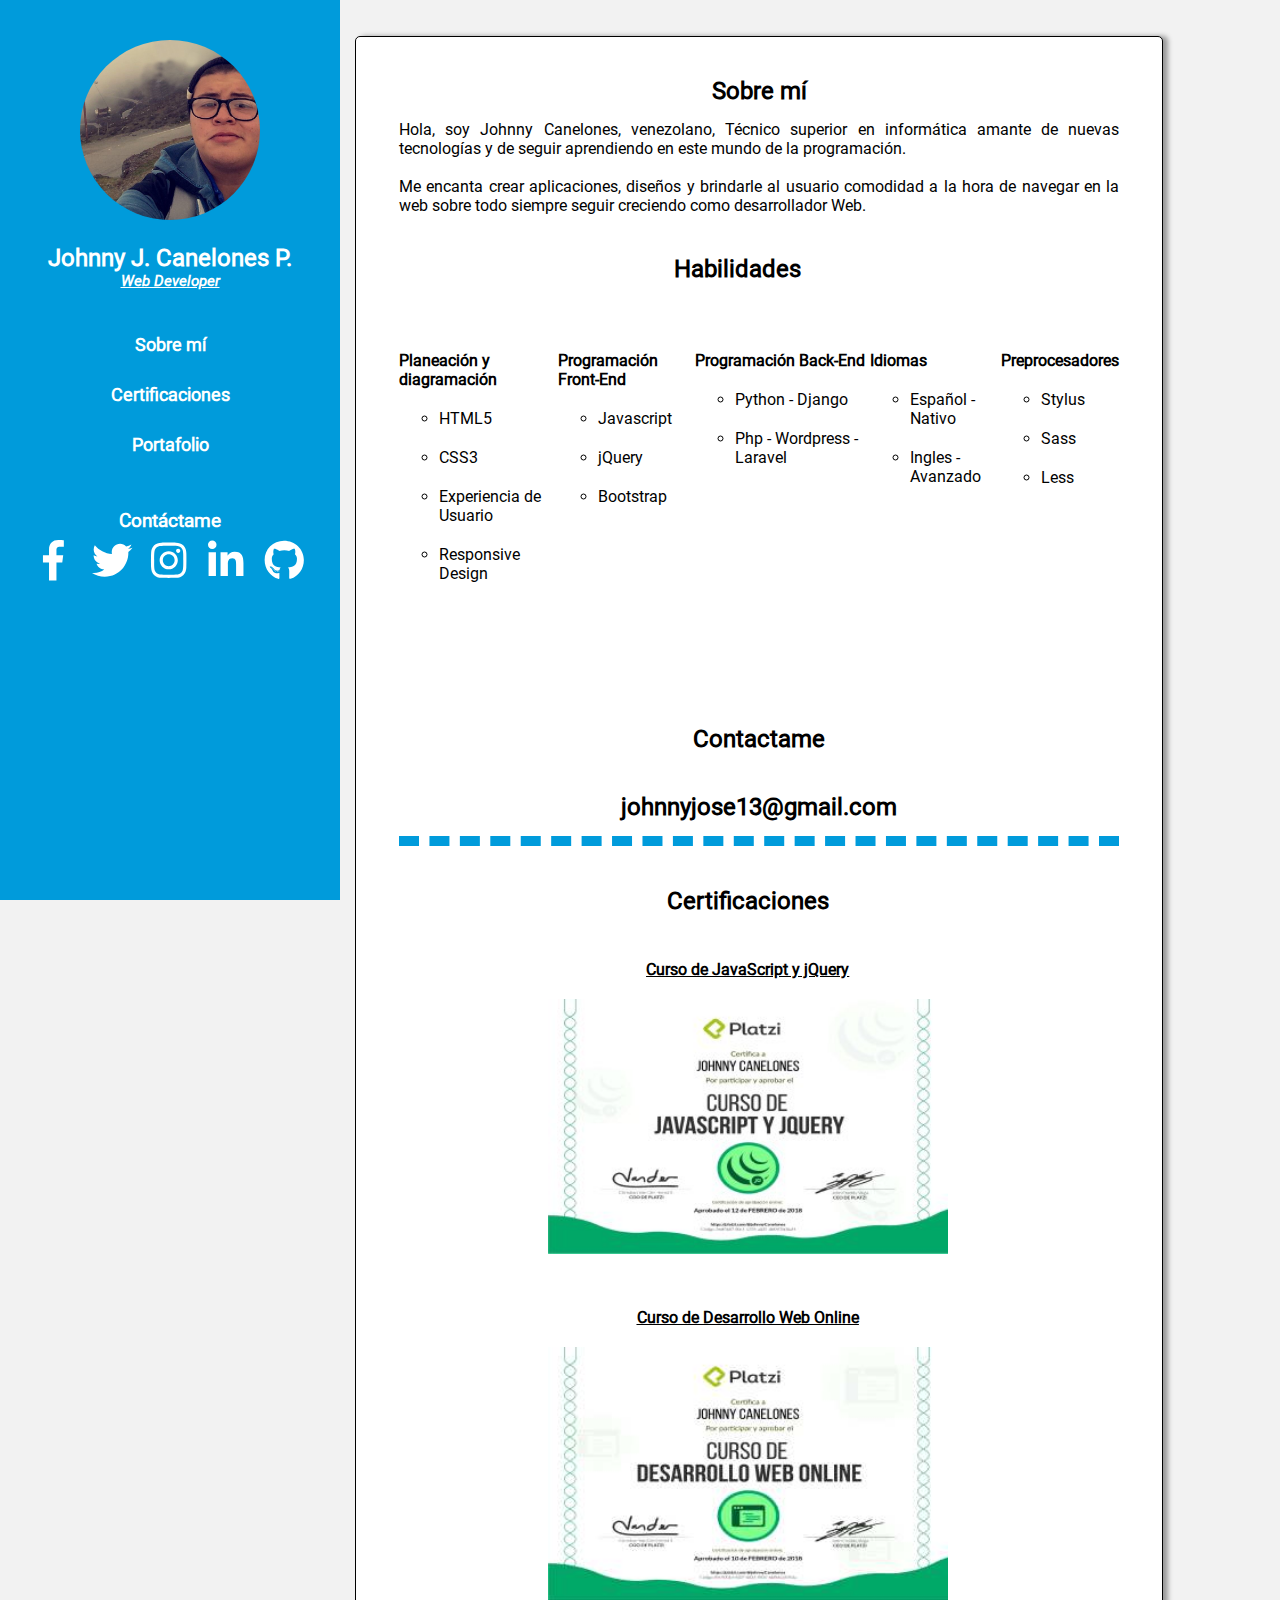
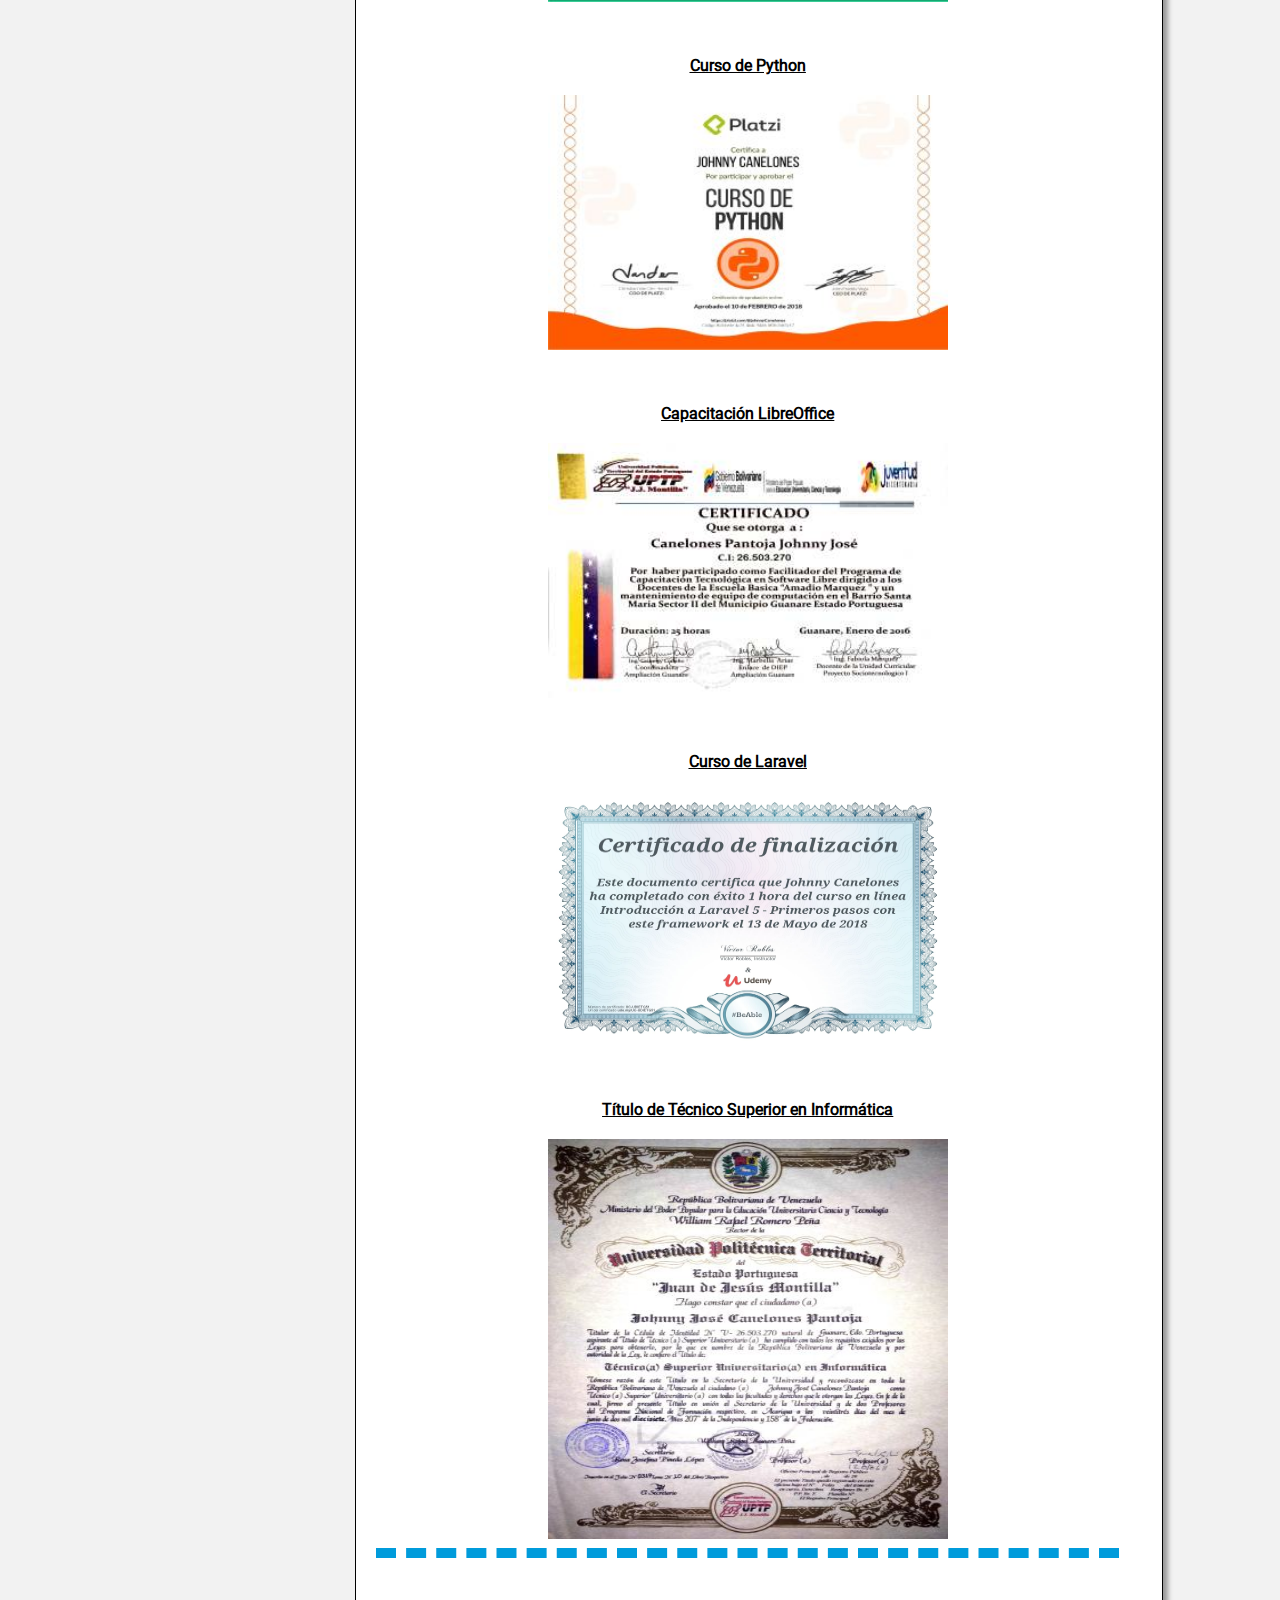
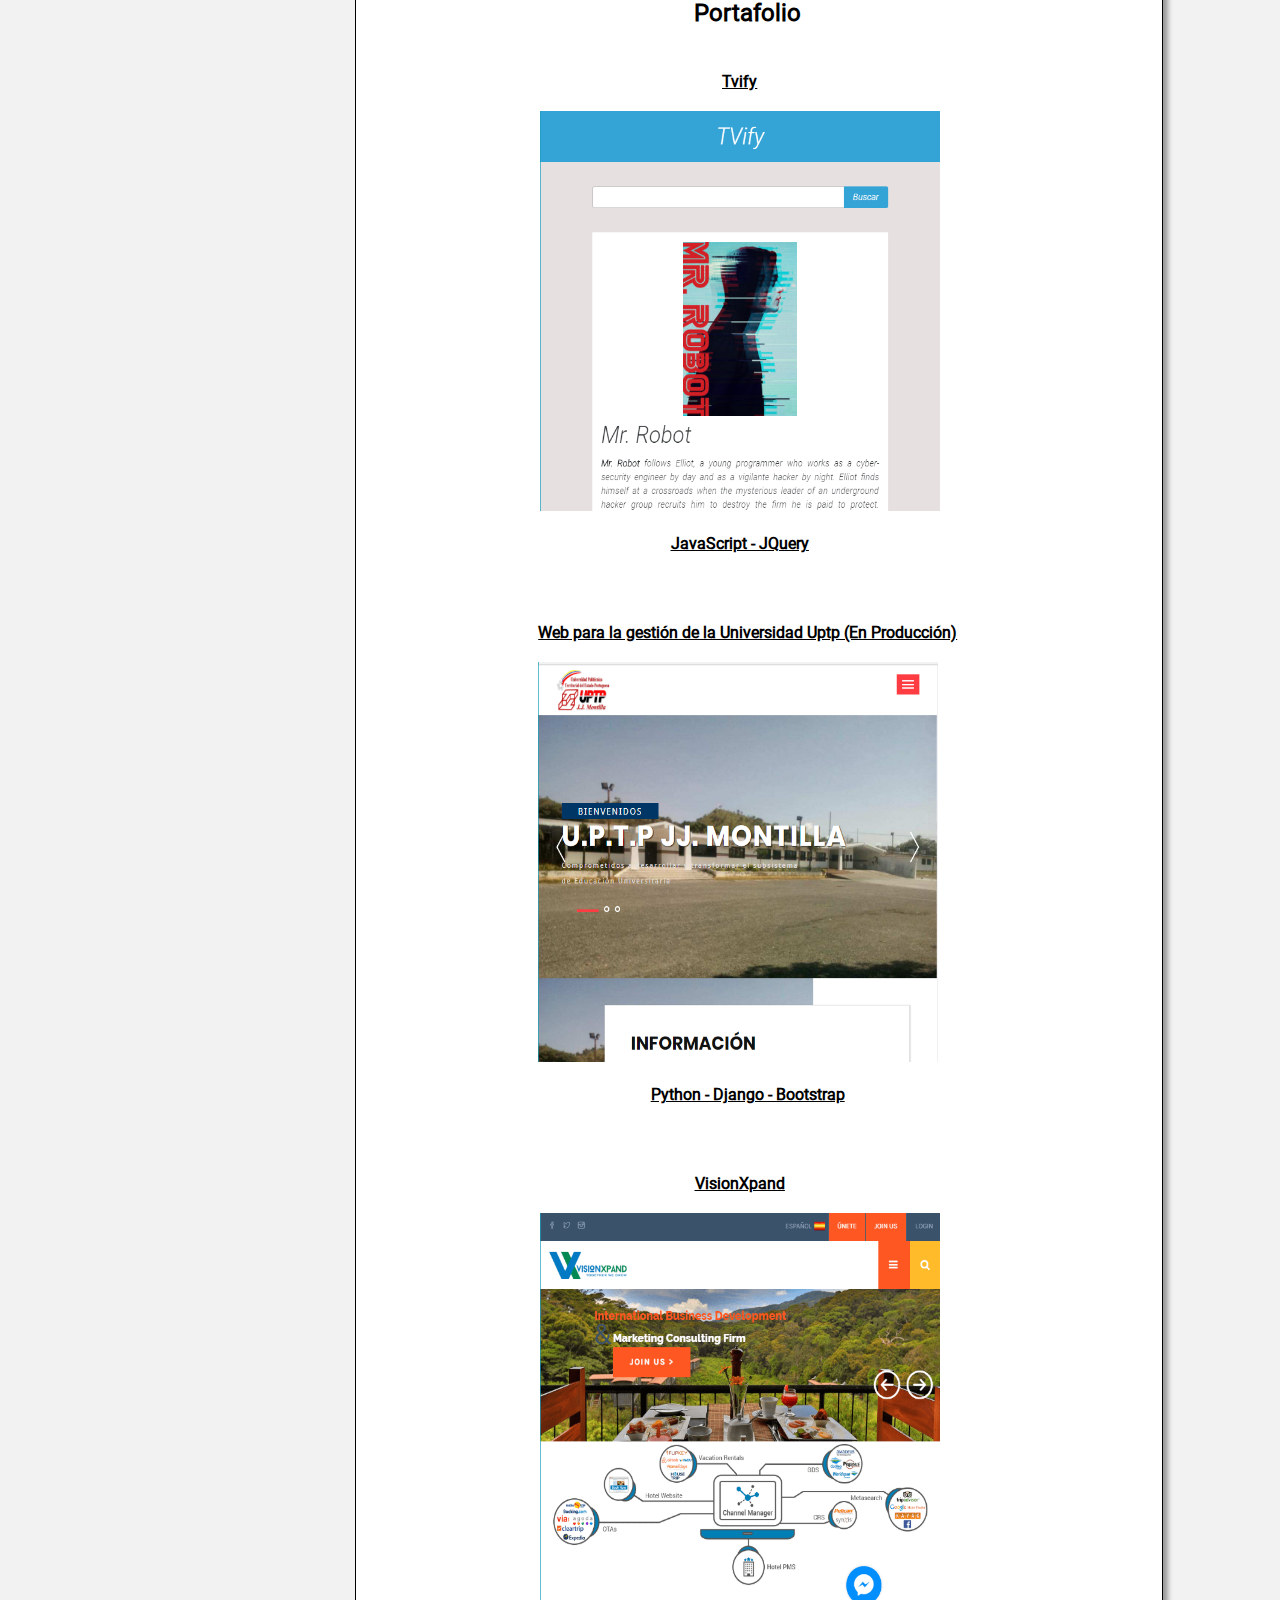
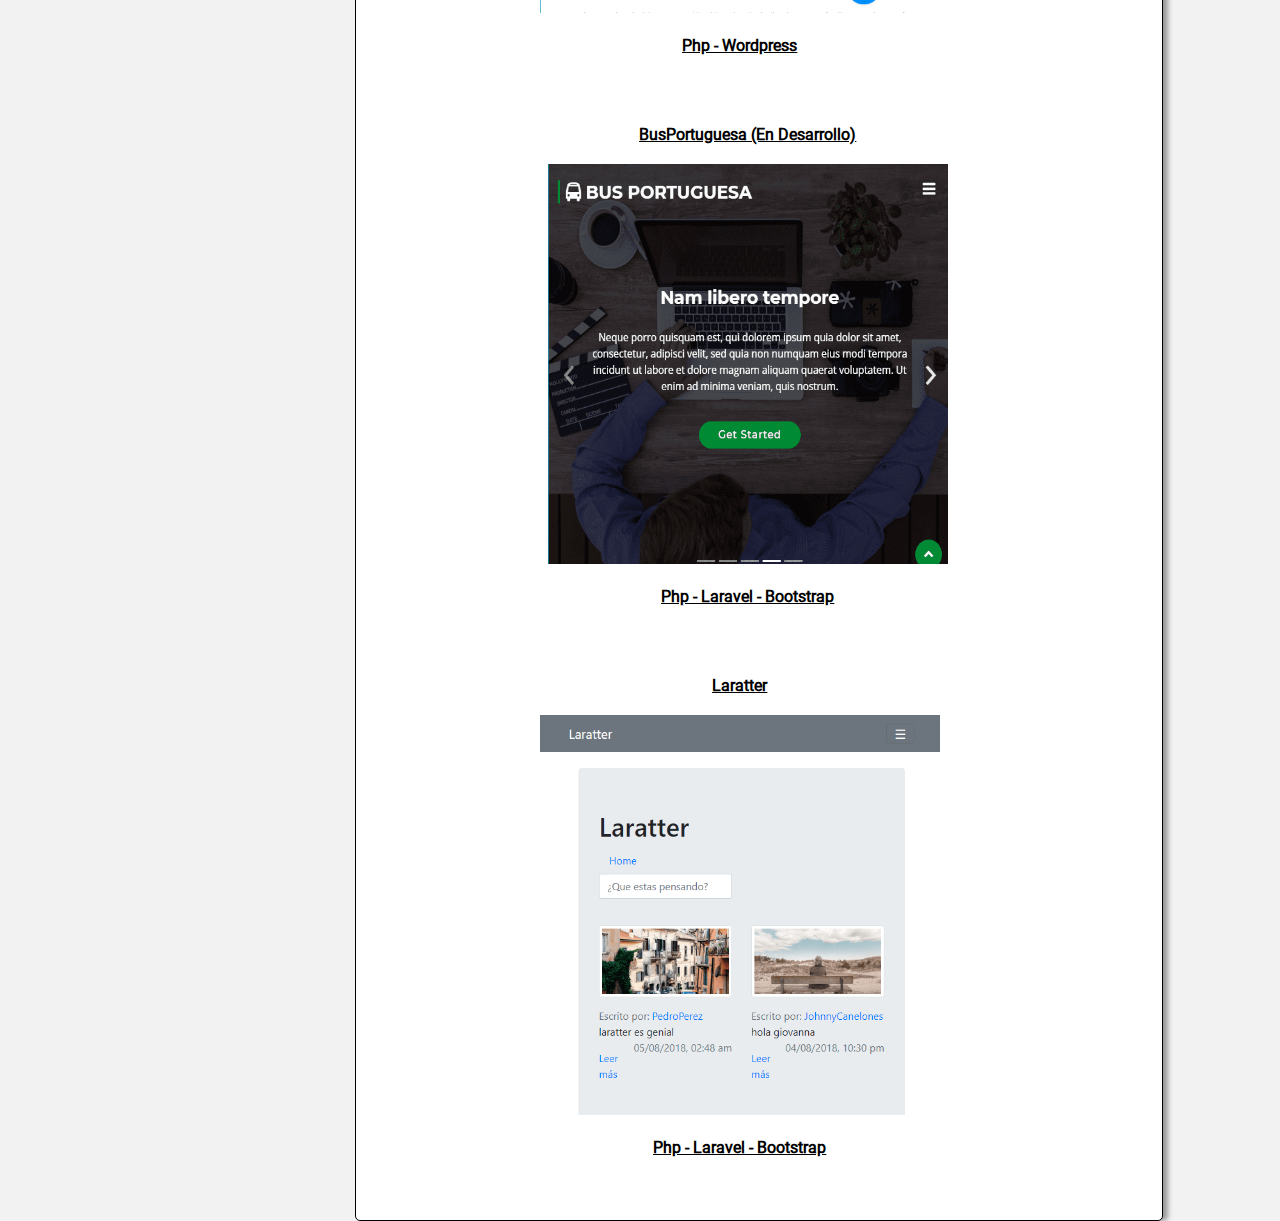
<file: index.html>
<!DOCTYPE html>
<html lang="es">
<head>
	<meta charset="UTF-8">
	<meta name="viewport" content="width=device-width, user-scalable=no">

	<link rel="icon" type="image/png" href="public/images/IMG-5277 (2)-min.jpg" />
	<link rel="stylesheet" type="text/css" href="public/app.css">
	<script defer src="public/fonts/fontawesome/fontawesome.js"></script>
	<title>Johnny Canelones</title>

</head>
<body>

	<header id="header">	
		<div class ="Menu">
			<img class="Menu-image" src="public/images/IMG-5277 (2)-min.jpg" alt="Johnny Canelones">
			<h2>Johnny J. Canelones P.</h2>
			<h3 class="status">Web Developer</h3>

			<nav class="Menu-items">
				<h3 id="sobre-mi"><a href="#">Sobre mí</a></h3>
				<h3 id="scroll-certi"><a href="#">Certificaciones</a></h3>
				<h3 id="scroll-portafolio"><a href="#">Portafolio</a></h3>
			</nav>
			<div class="Menu-contacto">
				<a id="scroll-contacto" href="#"><h3>Contáctame</h3></a>
				<div class="Menu-socialMedia">
					<a target="_blank" href="https://www.facebook.com/johnny.canelones"><i class="fab fa-facebook-f letra facebook padding"></i></a>
					<a target="_blank" href="https://twitter.com/JCanelones97"><i class="fab fa-twitter twitter padding letra"></i></a>
					<a target="_blank" href="https://www.instagram.com/johnnycanelones/"><i class="fab fa-instagram instagram padding letra"></i></a>
					<a target="_blank" href="https://www.linkedin.com/in/johnny-canelones-73a86a154/"><i class="fab fa-linkedin-in linkedin padding letra"></i></a>
					<a target="_blank" href="https://github.com/JohnnyCanelones"><i class="fab fa-github github letra "></i></a>
					
				</div>
				
			</div>


		</div>
	</header>
	
   	<div id="card" class="sombra">
   		<div id="caja-flotante" style=" position: fixed; ">
   			<a id="scroll-up" href="#"><i class="fa fa-arrow-up "></i></a>
   			
   		</div>

		<section class="Body">
			<div id="yo">
		         <h2>Sobre mí</h2>
		         <p>Hola, soy Johnny Canelones, venezolano, Técnico superior en informática amante de nuevas tecnologías y de seguir aprendiendo en este mundo de la programación. 
		         </p>
		         <br>
		         <p>
		         	Me encanta crear aplicaciones, diseños y brindarle al usuario comodidad a la hora de navegar en la web sobre todo siempre seguir creciendo como desarrollador Web.
		         </p>
				
					<h2 class="title">Habilidades</h2>
		            <ul class="lista">
		                <li class="item-lista">
		                    <span>Planeación y diagramación</span>
		                    <ul class="lista">
		                        <li class="items">
		                            HTML5
		                        </li>
		                        <li class="items">
		                            CSS3
		                        </li>
		                        <li class="items">
		                            Experiencia de Usuario
		                        </li>
		                        <li class="items">
		                            Responsive Design
		                        </li>
		                    </ul>
		                </li>
		                <li class="item-lista">
		                    <span>Programación Front-End</span>
		                    <ul class="lista">
		                        <li class="items">
		                            Javascript
		                        </li>
		                        <li class="items">
		                            jQuery
		                        </li>
		                        
		                       <!--  <li class="items">
		                            AngularJS
		                        </li> -->

		                        <li class="items">
		                            Bootstrap
		                        </li>
		                        
		                    </ul>
		                </li>
		                <li class="item-lista">
		                    <span>Programación Back-End</span>
		                    <ul class="lista">
		                        <li class="items">
		                            Python - Django
		                        </li>
		                        <li class="items">
		                            Php - Wordpress - Laravel
		                        </li>
		                    </ul>
		                </li>
		                
		            <li class="item-lista">
		                    <span>Idiomas</span>
		                    <ul class="lista">
		                        <li class="items">
		                           Español - Nativo
		                        </li>
		                        <li class="items">
		                            Ingles - Avanzado
		                        </li>
		                        
		                    </ul>
		                </li>
		                <li class="item-lista">
		                    <span>Preprocesadores</span>
		                    <ul class="lista">
		                        <li class="items">
		                            Stylus
		                        </li>
		                        <li class="items">
		                            Sass
		                        </li>
		                        <li class="items">
		                            Less
		                        </li>
		                    </ul>
		                </li>
		            </ul>
		            </ul>

		            <h2 id="contactame">Contactame</h2>
		            <h2><a href="mailto:johnnyjose13@gmail.com">johnnyjose13@gmail.com</a></h2>
		    </div>

		    <div id="certificaciones">
		    	<h2>Certificaciones</h2>
		    	<div class="todo">
			    	<div class="certificados">
			    		<a target="_blank" href="https://platzi.com/@johnnyCanelones/curso/javascript-jquery/diploma/"><h4>Curso de JavaScript y jQuery</h4>
			    		<img class="img" src="public/images/diploma-javascript-jquery-001-min.jpg" alt="JavaScript y jQuery">
			    	</div></a>
			    	<div class="certificados">
			    		<a target="_blank" href="https://platzi.com/@johnnyCanelones/curso/html5-css3/diploma/"><h4>Curso de Desarrollo Web Online</h4>
			    		<img class="img" src="public/images/Dessarrollo-web-online-min.jpg" >
			    	</div></a>
			    	<div class="certificados">
			    		<a target="_blank" href="https://platzi.com/@johnnyCanelones/curso/python/diploma/"><h4>Curso de Python</h4>
			    		<img class="img" src="public/images/diploma-python-001-min.jpg">
			    	</div></a>
			    	<div class="certificados">
			    		<a target="_blank" href="https://drive.google.com/open?id=1I8nDMl0Mk3TnuTo6x27AFuNHX7589r0L"><h4>Capacitación LibreOffice</h4>
			    		<img class="img" src="public/images/capacitacion-1-min.jpg">
			    	</div></a>
			    	<div class="certificados">
			    		<a target="_blank" href="https://www.udemy.com/certificate/UC-UDIETG51/"><h4>Curso de Laravel</h4>
			    		<img class="img" src="public/images/laravel.jpg">
			    	</div></a>
			    	<div class="certificados titulo-1">
			    		<a href="https://drive.google.com/open?id=0B4DQvWNDHgEtNEdOZ00zVDFiY1JPazcxYTBYX1NadEdUWXZV" target="_blank"><h4>Título de Técnico Superior en Informática</h4>
			    		<img  class="titulo" src="public/images/tutulo-tsu-johnny.jpg" alt="titulo Tsu"></a>
			    	</div>
			    	
		    	</div>
		    	
		    </div> 
		    <div id="portafolio" class="portafolio">
		    	<h2>Portafolio</h2>
		    	<div class="todo">
		    		<div class="certificados titulo-1" style="    margin-right: 16px;">
		    			<a target="_blank" href="https://johnnycanelones.github.io/Tvify/"><h4>Tvify</h4>
		    			<img class="titulo" src="public/images/Captura de pantalla (19).png"><br><br>
						<h4>JavaScript - JQuery</h4>
		    		</a>
		    		</div>
		    		<div class="certificados titulo-1">
		    			<a class="up" target="_blank" ><h4>Web para la gestión de la Universidad Uptp (En Producción)</h4>
		    			<img class="titulo" src="public/images/Captura de pantalla (20).png"><br><br>
						<h4>Python - Django - Bootstrap</h4>
		    		</a>
		    		</div>

		    		<div class="certificados titulo-1" style="    margin-right: 16px;">
		    			<a class="up" href="https://visionxpand.com/" target="_blank" ><h4>VisionXpand</h4>
		    			<img class="titulo" src="public/images/Captura de pantalla (5).png"><br><br>
						<h4>Php - Wordpress</h4>
		    		</a>
		    		</div>
		    		<div class="certificados titulo-1">
		    			<a class="up" href="#" target="_blank" ><h4>BusPortuguesa (En Desarrollo)</h4>
		    			<img class="titulo" src="public/images/Captura de pantalla (6).png"><br><br>
						<h4>Php - Laravel - Bootstrap</h4>
		    		</a>
					</div>
					<div class="certificados titulo-1" style="    margin-right: 16px;">
		    			<a class="up" href="https://laratter-johnny.herokuapp.com/" target="_blank" ><h4>Laratter</h4>
		    			<img class="titulo" src="public/images/Captura de pantalla (30).png"><br><br>
						<h4>Php - Laravel - Bootstrap</h4>
		    		</a>
		    		</div>
		    	</div>
		    </div>     
		</section>

	<br>
	<br>
	</div>
	<script type="text/javascript" src="public/jquery-3.2.1.min.js"></script>
	<script type="text/javascript" src="public/index.js"></script>
</body>
</html>
</file>
<file: public/app.css>
@font-face{font-family:Roboto;font-style:normal;src:url("fonts/Roboto/Roboto-Regular.ttf")}@font-face{font-family:Roboto-Italic;font-style:normal;src:url("fonts/Roboto/Roboto-Italic.ttf")}*{font-family:Roboto;margin:0}body{background-color:#f2f2f2;display:flex;}body #caja-flotante{right:5vw;top:80vh;}body #caja-flotante #scroll-up{color:#009bdb;font-size:16vw}#header{background-color:#009bdb;width:300px;padding:20px;position:fixed;bottom:0;top:0;text-align:center;color:#fff;z-index:1;transition:.5s}.Menu-image{width:180px;height:180px;border-radius:50%;margin-top:20px}.Menu h2{margin-top:20px}.Menu .status{font-family:Roboto-Italic;font-size:15px;text-decoration:underline}.Menu-items{font-size:15px;margin-top:40px;display:block;}.Menu-items h3{font-family:Roboto-Italic;text-align:center;margin-top:20px;padding:5px}.Menu-items h3:hover{background-color:#1cafec;font-size:20px}.Menu a{color:#fff;margin-top:50px;text-decoration:none}.Menu-contacto{display:inline;}.Menu-contacto h3{margin-top:50px}.Menu-contacto img{height:40px;width:40px;margin-right:5px}.Menu-contacto .letra{font-size:4.5vh}.Menu-contacto .facebook{padding:7px 15px 7px 15px;border-radius:50%}.Menu-contacto .facebook:hover{background-color:#007bb5;color:#fff}.Menu-contacto .twitter{border-radius:50%;padding:8px 7px 7px 8px}.Menu-contacto .twitter:hover{background-color:#55acee;color:#fff}.Menu-contacto .linkedin{border-radius:50%;padding:6px 9px 9px 9px}.Menu-contacto .linkedin:hover{border-radius:50%;background-color:#007bb5}.Menu-contacto .instagram{border-radius:50%;padding:7px 8px 7px 8px}.Menu-contacto .instagram:hover{border-radius:50%;background-color:#a042a2}.Menu-contacto .github{border-radius:50%;padding:7px 8px 7px 8px}.Menu-contacto .github:hover{color:#000;border-radius:50%;background-color:#fff}.Menu-contacto-socialMedia{margin-top:15px;display:flex;justify-content:space-between}#card{background:#fff;width:961px;min-height:80vh;position:absolute;margin-left:372px;margin-top:4vh;border:.5px solid #000;border-radius:5px;overflow:hidden;transition:.3s}.sombra{box-shadow:5px 0 5px #999}.Body{margin:auto;}.Body #yo{margin-left:43px;margin-right:43px;border-bottom:10px dashed #009bdb;}.Body #yo .title{margin:40px 0 48px 0;margin-right:43px;text-align:center}.Body #yo a{text-decoration:none;color:#000}.Body #yo a:hover{text-decoration:underline;color:#009bdb}.Body #yo h2{margin-bottom:15px;margin-top:40px;text-align:center}.Body #yo p{text-align:justify}.Body #yo li{margin-top:20px}.Body #yo span{font-weight:bold}@media (max-width:1000px) and (min-width:801px){#card{background:#fff;width:54vw;min-height:80vh;position:absolute;margin-left:355px;margin-top:4vh;border:.5px solid #000;border-radius:5px;overflow:hidden}.sombra{box-shadow:5px 0 5px #999}.Body{margin:auto;}.Body #yo{margin-left:43px;margin-right:43px;border-bottom:10px dashed #009bdb;}.Body #yo .title{margin:40px 0 48px 0;margin-right:43px;text-align:center}.Body #yo h2{margin-bottom:15px;margin-top:40px;text-align:center}.Body #yo p{text-align:justify}.Body #yo .lista{display:flex;justify-content:space-between;padding:0;margin-bottom:71px;}.Body #yo .lista .items{margin-left:40px}.Body #yo .lista ul{display:block}.Body #yo .item-lista{list-style:none}.Body #certificaciones{margin-left:20px;margin-right:43px;border-bottom:10px dashed #009bdb;}.Body #certificaciones .todo{display:inline-flex;justify-content:space-between;flex-wrap:wrap;justify-content:space-around}.Body #certificaciones h2{margin-top:41px;text-align:center}.Body #certificaciones .titulo-1{display:inline-flex}.Body #certificaciones .certificados{margin-top:40px;padding:5px;}.Body #certificaciones .certificados h4{margin-bottom:20px;text-align:center;text-decoration:underline}.Body #certificaciones .certificados a{color:#000}.Body #certificaciones .certificados .titulo{width:400px;height:400px}.Body #certificaciones .certificados img{width:45vw;height:255px}.Body #certificaciones .certificados:hover{background-color:#ecf0f1;box-shadow:5px 0 5px #999}.Body #portafolio{margin-left:20px;margin-right:43px;}.Body #portafolio .todo{display:inline-flex;justify-content:space-between;flex-wrap:wrap;justify-content:space-around}.Body #portafolio h2{margin-top:41px;text-align:center}.Body #portafolio .titulo-1{display:inline-flex}.Body #portafolio .certificados{margin-top:40px;padding:5px;}.Body #portafolio .certificados h4{margin-bottom:20px;text-align:center;text-decoration:underline}.Body #portafolio .certificados a{color:#000}.Body #portafolio .certificados .titulo{width:400px;height:400px}.Body #portafolio .certificados:hover{background-color:#ecf0f1;box-shadow:5px 0 5px #999}}@media (max-width:1500px) and (min-width:1301px){.lista{display:flex;justify-content:space-between;padding:0;margin-bottom:71px;}.lista .items{margin-left:40px}.lista ul{display:block}.item-lista{list-style:none}#certificaciones{margin-left:43px;margin-right:43px;border-bottom:10px dashed #009bdb;}#certificaciones .todo{display:inline-flex;justify-content:space-between;flex-wrap:wrap;justify-content:space-around}#certificaciones h2{margin-top:41px;text-align:center}#certificaciones .titulo-1{display:inline-flex}#certificaciones .certificados{margin-top:40px;padding:15px;}#certificaciones .certificados h4{margin-bottom:20px;text-align:center;text-decoration:underline}#certificaciones .certificados a{color:#000}#certificaciones .certificados .titulo{width:400px;height:400px}#certificaciones .certificados img{width:400px;height:255px}#certificaciones .certificados:hover{background-color:#ecf0f1;box-shadow:5px 0 5px #999}#portafolio{margin-left:43px;margin-right:43px;}#portafolio .todo{display:inline-flex;justify-content:space-between;flex-wrap:wrap;justify-content:space-around}#portafolio h2{margin-top:41px;text-align:center}#portafolio .titulo-1{display:inline-flex}#portafolio .certificados{margin-top:40px;padding:15px;}#portafolio .certificados h4{margin-bottom:20px;text-align:center;text-decoration:underline}#portafolio .certificados a{color:#000}#portafolio .certificados .titulo{width:400px;height:400px}#portafolio .certificados img{width:400px;height:255px}#portafolio .certificados:hover{background-color:#ecf0f1;box-shadow:5px 0 5px #999}}@media (max-width:1300px) and (min-width:1001px){#card{background:#fff;width:63vw;min-height:80vh;position:absolute;margin-left:355px;margin-top:4vh;border:.5px solid #000;border-radius:5px;overflow:hidden}.sombra{box-shadow:5px 0 5px #999}.Body{margin:auto;}.Body #yo{margin-left:43px;margin-right:43px;border-bottom:10px dashed #009bdb;}.Body #yo .title{margin:40px 0 48px 0;margin-right:43px;text-align:center}.Body #yo h2{margin-bottom:15px;margin-top:40px;text-align:center}.Body #yo p{text-align:justify}.Body #yo .lista{display:flex;justify-content:space-between;padding:0;margin-bottom:71px;}.Body #yo .lista .items{margin-left:40px}.Body #yo .lista ul{display:block}.Body #yo .item-lista{list-style:none}.Body #certificaciones{margin-left:20px;margin-right:43px;border-bottom:10px dashed #009bdb;}.Body #certificaciones .todo{display:inline-flex;justify-content:space-between;flex-wrap:wrap;justify-content:space-around}.Body #certificaciones h2{margin-top:41px;text-align:center}.Body #certificaciones .titulo-1{display:inline-flex}.Body #certificaciones .certificados{margin-top:40px;padding:5px;}.Body #certificaciones .certificados h4{margin-bottom:20px;text-align:center;text-decoration:underline}.Body #certificaciones .certificados a{color:#000}.Body #certificaciones .certificados .titulo{width:400px;height:400px}.Body #certificaciones .certificados img{width:400px;height:255px}.Body #certificaciones .certificados:hover{background-color:#ecf0f1;box-shadow:5px 0 5px #999}.Body #portafolio{margin-left:20px;margin-right:43px;}.Body #portafolio .todo{display:inline-flex;justify-content:space-between;flex-wrap:wrap;justify-content:space-around}.Body #portafolio h2{margin-top:41px;text-align:center}.Body #portafolio .titulo-1{display:inline-flex}.Body #portafolio .certificados{margin-top:40px;padding:5px;}.Body #portafolio .certificados h4{margin-bottom:20px;text-align:center;text-decoration:underline}.Body #portafolio .certificados a{color:#000}.Body #portafolio .certificados .titulo{width:400px;height:400px}.Body #portafolio .certificados img{width:400px;height:255px}.Body #portafolio .certificados:hover{background-color:#ecf0f1;box-shadow:5px 0 5px #999}}@media (min-width:200px) and (max-width:500px){*{font-size:6vw}#card{margin:630px 10px 0 10px;width:93%}#header{position:static;width:100%}#yo .lista{display:inline;text-align:center;padding:0;margin-bottom:71px;font-size:6vw;}#yo .lista .items{margin-left:40px}#yo .lista ul{display:block}#yo .item-lista{list-style:none}#certificaciones{margin-left:12px;margin-right:auto;border-bottom:10px dashed #009bdb;}#certificaciones .todo{display:inline}#certificaciones h2{margin-top:41px;text-align:center}#certificaciones .titulo-1{display:inline-flex}#certificaciones .certificados{margin-top:40px;}#certificaciones .certificados .img{width:85vw;height:230px}#certificaciones .certificados h4{margin-bottom:20px;text-align:center;text-decoration:underline}#certificaciones .certificados a{color:#000}#certificaciones .certificados .titulo{width:87vw;height:400px}#certificaciones .certificados:hover{background-color:#ecf0f1;box-shadow:5px 0 5px #999}#portafolio{margin-left:12px;margin-right:auto;}#portafolio .todo{display:inline}#portafolio h2{margin-top:41px;text-align:center}#portafolio .titulo-1{display:inline-flex}#portafolio .certificados{margin-top:40px;}#portafolio .certificados .titulo{width:87vw;height:400px}#portafolio .certificados h4{margin-bottom:20px;text-align:center;text-decoration:underline}#portafolio .certificados a{color:#000}#portafolio .certificados:hover{background-color:#ecf0f1;box-shadow:5px 0 5px #999}}@media (max-width:800px) and (min-width:501px){#header{position:static;width:100%}#card{margin:616px 10px 0 10px;width:96%;}#card #yo{margin-left:12px}#card .lista{display:flex;justify-content:space-between;padding:0;margin-bottom:71px;margin-left:17px;}#card .lista .items{margin-left:14px}#card .lista ul{display:block}#card .item-lista{list-style:none}#card #certificaciones{margin-left:43px;margin-right:43px;border-bottom:10px dashed #009bdb;}#card #certificaciones .todo{display:inline-flex;flex-wrap:wrap;justify-content:space-around}#card #certificaciones h2{margin-top:41px;text-align:center}#card #certificaciones .titulo-1{display:inline-flex}#card #certificaciones .certificados{margin-top:40px;padding:15px;}#card #certificaciones .certificados h4{margin-bottom:20px;text-align:center;text-decoration:underline}#card #certificaciones .certificados a{color:#000}#card #certificaciones .certificados .titulo{width:400px;height:400px}#card #certificaciones .certificados img{width:400px;height:255px}#card #certificaciones .certificados:hover{background-color:#ecf0f1;box-shadow:5px 0 5px #999}#card #portafolio{margin-left:43px;margin-right:43px;}#card #portafolio .todo{display:inline-flex;flex-wrap:wrap;justify-content:space-around}#card #portafolio h2{margin-top:41px;text-align:center}#card #portafolio .titulo-1{display:inline-flex}#card #portafolio .certificados{margin-top:40px;padding:15px;}#card #portafolio .certificados h4{margin-bottom:20px;text-align:center;text-decoration:underline}#card #portafolio .certificados a{color:#000}#card #portafolio .certificados .titulo{width:400px;height:400px}#card #portafolio .certificados img{width:400px;height:255px}#card #portafolio .certificados:hover{background-color:#ecf0f1;box-shadow:5px 0 5px #999}}
</file>
